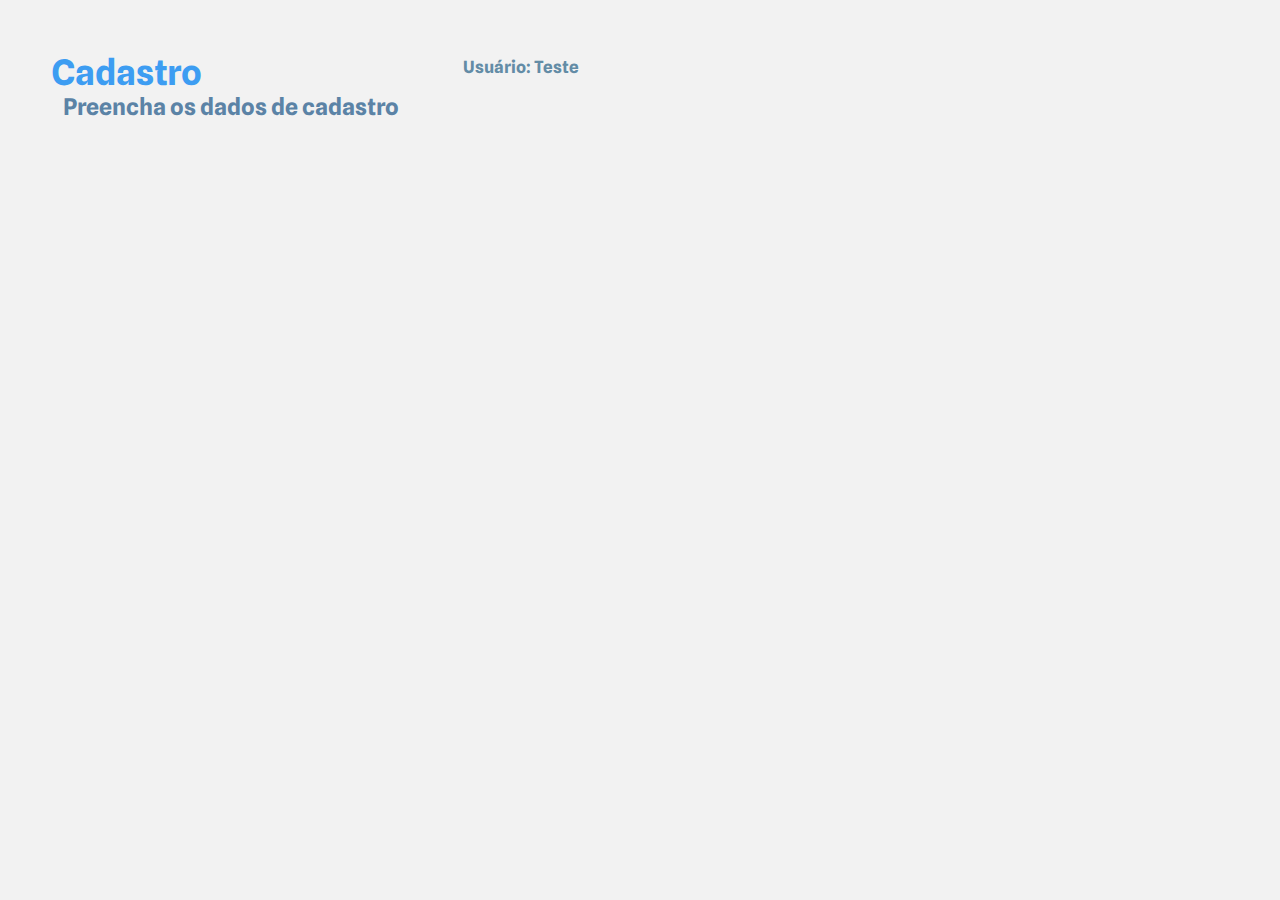
<file: cadastro-cliente.html>
<!DOCTYPE html>
<html lang="pt-br">
<head>
    <meta charset="UTF-8">
    <meta name="viewport" content="width=device-width, initial-scale=1.0">
    <link rel="stylesheet" href="style.css">
    <title>Cadastro de Cliente</title>
</head>
<body>
    
    <header>
        <h1>Cadastro</h1>
        <h2>Preencha os dados de cadastro</h2>
        <div class="username">Usuário: Teste</div>
    </header>
    <main>
        
    </main>
</body>
</html>
</file>
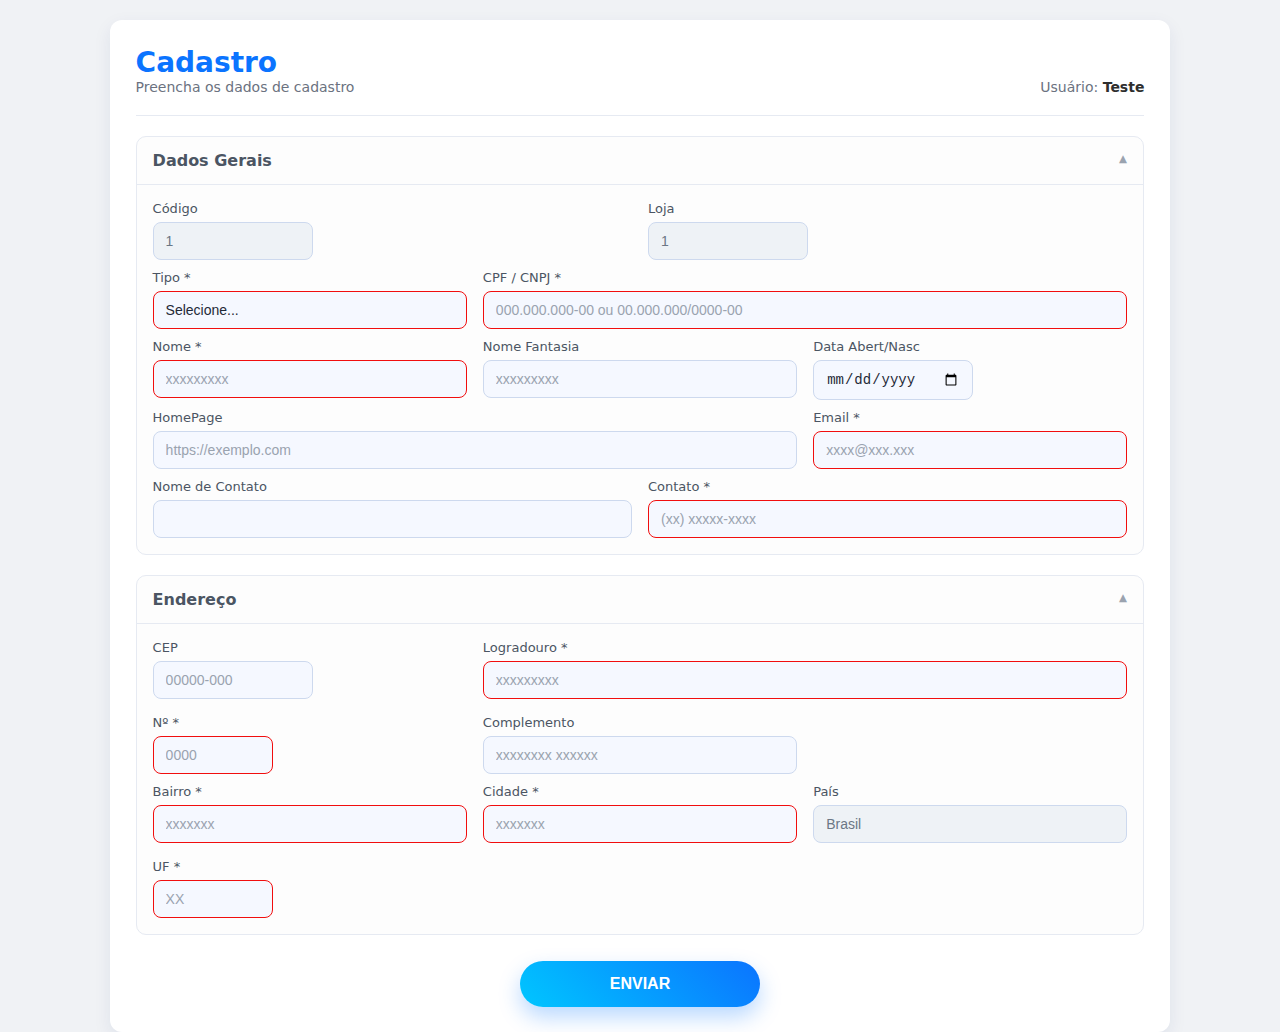
<file: front/pagina.html>
<!DOCTYPE html>
<html lang="pt-br">
<head>
  <meta charset="UTF-8">
  <meta name="viewport" content="width=device-width, initial-scale=1.0">
  <title>Tela de Cadastro Responsiva</title>
  <!-- Link para o CSS externo -->
  <link rel="stylesheet" href="style.css">
</head>
<body>
  <div class="page">
    <header class="header">
      <div>
        <h1>Cadastro</h1>
        <p>Preencha os dados de cadastro</p>
      </div>
      <div class="user">Usuário: <strong>Teste</strong></div>
    </header>

    <main>
      <form novalidate>
        <!-- DADOS GERAIS -->
        <details class="section" open>
          <summary>Dados Gerais</summary>
          <div class="content">
            <div class="grid row">
              <!-- Seu input de código -->
<div class="field small">
  <label for="codigo">Código</label>
  <input id="codigo" disabled aria-disabled="true">
</div>

<script>
  const inpCodigo = document.getElementById('codigo');

  // Função para buscar o último ID do backend
  async function buscarUltimoClienteId() {
    try {
      const response = await fetch('http://localhost:8081/api/clientes/ultimoId');
      if (!response.ok) throw new Error('Erro ao buscar último ID');
      
      // se o backend retorna um número puro
      const ultimoId = await response.json();
      
      // Atualiza o input com próximo ID
      inpCodigo.value = ultimoId + 1;
    } catch (err) {
      console.error('Erro ao buscar último ID:', err);
      inpCodigo.value = 1; // fallback
    }
  }

  // Chama quando a página carrega
  document.addEventListener('DOMContentLoaded', () => {
    buscarUltimoClienteId();
  });
</script>

              <div class="field small">
                <label for="loja">Loja</label>
                <input id="loja" value="1" disabled aria-disabled="true">
              </div>
            </div>

            <div class="grid row">
              <div class="field">
                <label for="tipo">Tipo *</label>
                <select name="tipo" id="tipo" required>
                <option value="" disabled selected>Selecione...</option>
                <option value="pf">Pessoa Física</option>
                <option value="pj">Pessoa Jurídica</option>
            </select>

              </div>
              <div class="field span-2">
                <label for="cpf_cnpj">CPF / CNPJ *</label>
                <input name="cpf_cnpj" id="cpf_cnpj" placeholder="000.000.000-00 ou 00.000.000/0000-00"
                       autocomplete="off" inputmode="numeric"
                       pattern="^(\d{3}\.?\d{3}\.?\d{3}-?\d{2}|\d{2}\.?\d{3}\.?\d{3}/?\d{4}-?\d{2})$" required>
              </div>
            </div>

            <div class="grid row">
              <div class="field">
                <label for="nome">Nome *</label>
                <input name="nome" id="nome" placeholder="xxxxxxxxx" required>
              </div>
              <div class="field">
                <label for="nome_fantasia">Nome Fantasia</label>
                <input name="nome_fantasia" id="nome_fantasia" placeholder="xxxxxxxxx">
              </div>
              <div class="field small">
                <label for="data_nasc">Data Abert/Nasc</label>
                <input name="data_abertura_nascimento" id="data_nasc" placeholder="dd/mm/aaaa" type="date">
              </div>
            </div>

            <div class="grid row">
              <div class="field span-2">
                <label for="homepage">HomePage</label>
                <input name="homepage" id="homepage" type="url" placeholder="https://exemplo.com">
              </div>
              <div class="field">
                <label for="email">Email *</label>
                <input name="email" id="email" type="email" placeholder="xxxx@xxx.xxx" autocomplete="email" required>
              </div>
            </div>

            <div class="grid">
              <div class="field">
                <label for="nome_contato">Nome de Contato</label>
                <input name="nome_contato" id="nome_contato" autocomplete="name">
              </div>
              <div class="field">
                <label for="contato">Contato *</label>
                <input name="contato" id="contato" placeholder="(xx) xxxxx-xxxx" inputmode="tel" maxlength="16" required>
              </div>
            </div>
          </div>
        </details>

        <!----------------------- ENDEREÇO ---------------------------->
        <details class="section" open>
          <summary>Endereço</summary>
          <div class="content">
            <div class="grid row">
              <div class="field small">
                <label for="cep">CEP</label>
                <input name="cep" id="cep" placeholder="00000-000" inputmode="numeric" maxlength="9"
                       pattern="^\d{5}-?\d{3}$">
              </div>
              <div class="field span-2">
                <label for="logradouro">Logradouro *</label>
                <input name="logradouro" id="logradouro" placeholder="xxxxxxxxx" required>
              </div>
              <div class="field mini">
                <label for="numero">Nº *</label>
                <input name="numero" id="numero" placeholder="0000" inputmode="numeric" required>
              </div>
              <div class="field">
                <label for="complemento">Complemento</label>
                <input name="complemento" id="complemento" placeholder="xxxxxxxx xxxxxx">
              </div>
            </div>

            <div class="grid">
              <div class="field">
                <label for="bairro">Bairro *</label>
                <input name="bairro" id="bairro" placeholder="xxxxxxx" required>
              </div>
              <div class="field">
                <label for="cidade">Cidade *</label>
                <input name="cidade" id="cidade" placeholder="xxxxxxx"  required>
              </div>
              <div class="field">
                <label for="pais">País</label>
                <input name="pais" id="pais" value="Brasil" disabled aria-disabled="true">
              </div>
              <div class="field mini">
                <label for="uf">UF *</label>
                <input name="uf" id="uf" placeholder="XX" maxlength="2"
                       pattern="^[A-Za-z]{2}$" style="text-transform:uppercase" required>
              </div>
            </div>
          </div>
        </details>

        <div class="actions">
          <button type="submit" id="submit">ENVIAR</button>
        </div>
      </form>
    </main>
  </div>
</body>
<script  defer src="pagina.js"></script>
</html>
</file>
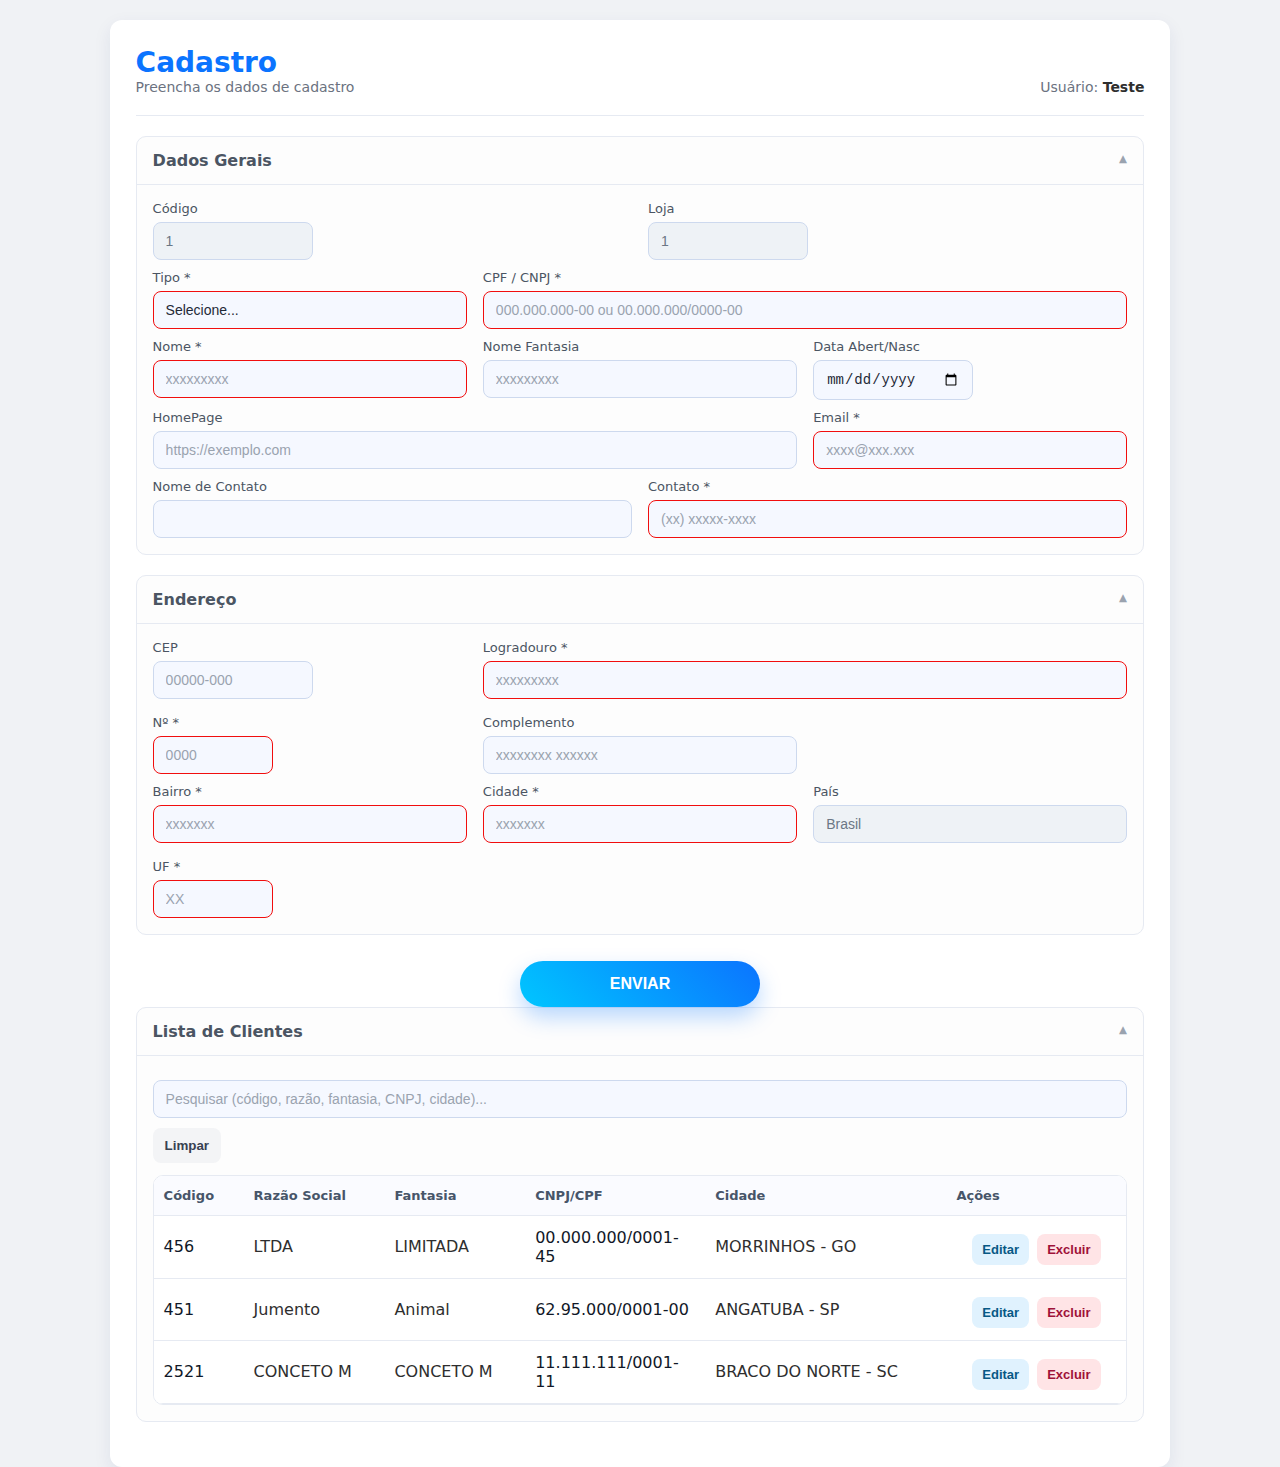
<file: lista/pagina.html>
<!DOCTYPE html>
<html lang="pt-br">
<head>
  <meta charset="UTF-8">
  <meta name="viewport" content="width=device-width, initial-scale=1.0">
  <title>Tela de Cadastro Responsiva</title>
  <!-- Link para o CSS externo -->
  <link rel="stylesheet" href="style.css">
</head>
<body>
  <div class="page">
    <header class="header">
      <div>
        <h1>Cadastro</h1>
        <p>Preencha os dados de cadastro</p>
      </div>
      <div class="user">Usuário: <strong>Teste</strong></div>
    </header>

    <main>
      <form novalidate>
        <!-- DADOS GERAIS -->
        <details class="section" open>
          <summary>Dados Gerais</summary>
          <div class="content">
            <div class="grid row">
              <!-- Seu input de código -->
<div class="field small">
  <label for="codigo">Código</label>
  <input id="codigo" disabled aria-disabled="true">
</div>

<script>
  const inpCodigo = document.getElementById('codigo');

  // Função para buscar o último ID do backend
  async function buscarUltimoClienteId() {
    try {
      const response = await fetch('http://localhost:8081/api/clientes/ultimoId');
      if (!response.ok) throw new Error('Erro ao buscar último ID');
      
      // se o backend retorna um número puro
      const ultimoId = await response.json();
      
      // Atualiza o input com próximo ID
      inpCodigo.value = ultimoId + 1;
    } catch (err) {
      console.error('Erro ao buscar último ID:', err);
      inpCodigo.value = 1; // fallback
    }
  }

  // Chama quando a página carrega
  document.addEventListener('DOMContentLoaded', () => {
    buscarUltimoClienteId();
  });
</script>

              <div class="field small">
                <label for="loja">Loja</label>
                <input id="loja" value="1" disabled aria-disabled="true">
              </div>
            </div>

            <div class="grid row">
              <div class="field">
                <label for="tipo">Tipo *</label>
                <select name="tipo" id="tipo" required>
                <option value="" disabled selected>Selecione...</option>
                <option value="pf">Pessoa Física</option>
                <option value="pj">Pessoa Jurídica</option>
            </select>

              </div>
              <div class="field span-2">
                <label for="cpf_cnpj">CPF / CNPJ *</label>
                <input name="cpf_cnpj" id="cpf_cnpj" placeholder="000.000.000-00 ou 00.000.000/0000-00"
                       autocomplete="off" inputmode="numeric"
                       pattern="^(\d{3}\.?\d{3}\.?\d{3}-?\d{2}|\d{2}\.?\d{3}\.?\d{3}/?\d{4}-?\d{2})$" required>
              </div>
            </div>

            <div class="grid row">
              <div class="field">
                <label for="nome">Nome *</label>
                <input name="nome" id="nome" placeholder="xxxxxxxxx" required>
              </div>
              <div class="field">
                <label for="nome_fantasia">Nome Fantasia</label>
                <input name="nome_fantasia" id="nome_fantasia" placeholder="xxxxxxxxx">
              </div>
              <div class="field small">
                <label for="data_nasc">Data Abert/Nasc</label>
                <input name="data_abertura_nascimento" id="data_nasc" placeholder="dd/mm/aaaa" type="date">
              </div>
            </div>

            <div class="grid row">
              <div class="field span-2">
                <label for="homepage">HomePage</label>
                <input name="homepage" id="homepage" type="url" placeholder="https://exemplo.com">
              </div>
              <div class="field">
                <label for="email">Email *</label>
                <input name="email" id="email" type="email" placeholder="xxxx@xxx.xxx" autocomplete="email" required>
              </div>
            </div>

            <div class="grid">
              <div class="field">
                <label for="nome_contato">Nome de Contato</label>
                <input name="nome_contato" id="nome_contato" autocomplete="name">
              </div>
              <div class="field">
                <label for="contato">Contato *</label>
                <input name="contato" id="contato" placeholder="(xx) xxxxx-xxxx" inputmode="tel" maxlength="16" required>
              </div>
            </div>
          </div>
        </details>

        <!----------------------- ENDEREÇO ---------------------------->
        <details class="section" open>
          <summary>Endereço</summary>
          <div class="content">
            <div class="grid row">
              <div class="field small">
                <label for="cep">CEP</label>
                <input name="cep" id="cep" placeholder="00000-000" inputmode="numeric" maxlength="9"
                       pattern="^\d{5}-?\d{3}$">
              </div>
              <div class="field span-2">
                <label for="logradouro">Logradouro *</label>
                <input name="logradouro" id="logradouro" placeholder="xxxxxxxxx" required>
              </div>
              <div class="field mini">
                <label for="numero">Nº *</label>
                <input name="numero" id="numero" placeholder="0000" inputmode="numeric" required>
              </div>
              <div class="field">
                <label for="complemento">Complemento</label>
                <input name="complemento" id="complemento" placeholder="xxxxxxxx xxxxxx">
              </div>
            </div>

            <div class="grid">
              <div class="field">
                <label for="bairro">Bairro *</label>
                <input name="bairro" id="bairro" placeholder="xxxxxxx" required>
              </div>
              <div class="field">
                <label for="cidade">Cidade *</label>
                <input name="cidade" id="cidade" placeholder="xxxxxxx"  required>
              </div>
              <div class="field">
                <label for="pais">País</label>
                <input name="pais" id="pais" value="Brasil" disabled aria-disabled="true">
              </div>
              <div class="field mini">
                <label for="uf">UF *</label>
                <input name="uf" id="uf" placeholder="XX" maxlength="2"
                       pattern="^[A-Za-z]{2}$" style="text-transform:uppercase" required>
              </div>
            </div>
          </div>
        </details>

        <div class="actions">
          <button type="submit" id="submit">ENVIAR</button>
        </div>
      </form>

      <!-- ========== ADIÇÃO: Lista de Clientes (aba colapsável) ========== -->
      <details id="lista-clientes" class="section" open>
        <summary>Lista de Clientes</summary>
        <div class="content">
          <div class="tools-row" style="margin-top:8px">
            <label for="search" class="sr-only">Pesquisar</label>
            <input id="search" type="search" placeholder="Pesquisar (código, razão, fantasia, CNPJ, cidade)..." />
            <button id="clearBtn" type="button" class="btn-ghost">Limpar</button>
          </div>

          <div class="table-wrap" role="region" aria-live="polite" aria-label="Tabela de clientes">
            <table class="table">
              <thead>
                <tr>
                  <th style="width:90px">Código</th>
                  <th>Razão Social</th>
                  <th>Fantasia</th>
                  <th style="width:180px">CNPJ/CPF</th>
                  <th>Cidade</th>
                  <th style="width:180px">Ações</th>
                </tr>
              </thead>
              <tbody id="tbody"></tbody>
            </table>
          </div>
          <div id="empty" class="empty" hidden>Nenhum cliente encontrado.</div>
        </div>
      </details>

      <!-- ========== ADIÇÃO: Modal de EDIÇÃO (centralizado, ID travado) ========== -->
      <dialog id="editDialog" aria-labelledby="dialogTitle">
        <form id="editForm" method="dialog">
          <div class="modal-head">
            <h2 id="dialogTitle">Editar cliente</h2>
            <button type="button" id="closeDialog" class="btn-ghost">✕</button>
          </div>

          <div class="modal-body" style="display:block">
            <!-- ID imutável -->
            <input type="hidden" id="f_id">
            <div class="field small" style="margin-bottom:10px">
              <label for="f_id_display">ID</label>
              <input id="f_id_display" disabled aria-disabled="true">
            </div>

            <!-- DADOS GERAIS -->
            <details class="section" open>
              <summary>Dados Gerais</summary>
              <div class="content">
                <div class="grid row">
                  <div class="field span-2">
                    <label class="req" for="f_cpf_cnpj">CPF / CNPJ *</label>
                    <input id="f_cpf_cnpj" placeholder="000.000.000-00 ou 00.000.000/0000-00" required>
                  </div>
                  <div class="field">
                    <label class="req" for="f_tipo">Tipo *</label>
                    <select id="f_tipo" required>
                      <option value="" disabled selected>Selecione...</option>
                      <option value="pf">Pessoa Física</option>
                      <option value="pj">Pessoa Jurídica</option>
                    </select>
                  </div>
                </div>

                <div class="grid row">
                  <div class="field">
                    <label class="req" for="f_nome">Nome *</label>
                    <input id="f_nome" required>
                  </div>
                  <div class="field">
                    <label for="f_nome_fantasia">Nome Fantasia</label>
                    <input id="f_nome_fantasia">
                  </div>
                  <div class="field small">
                    <label for="f_data_nasc">Data Abert/Nasc</label>
                    <input id="f_data_nasc" placeholder="dd/mm/aaaa" maxlength="10">
                  </div>
                </div>

                <div class="grid row">
                  <div class="field span-2">
                    <label for="f_homepage">HomePage</label>
                    <input id="f_homepage" type="url" placeholder="https://exemplo.com">
                  </div>
                  <div class="field">
                    <label class="req" for="f_email">Email *</label>
                    <input id="f_email" type="email" placeholder="xxx@xxx.xxx" required>
                  </div>
                </div>

                <div class="grid">
                  <div class="field">
                    <label for="f_nome_contato">Nome de Contato</label>
                    <input id="f_nome_contato">
                  </div>
                  <div class="field">
                    <label class="req" for="f_contato">Contato *</label>
                    <input id="f_contato" placeholder="(xx) xxxxx-xxxx" maxlength="16" required>
                  </div>
                </div>
              </div>
            </details>

            <!-- ENDEREÇO -->
            <details class="section" open>
              <summary>Endereço</summary>
              <div class="content">
                <div class="grid row">
                  <div class="field small">
                    <label for="f_cep">CEP</label>
                    <input id="f_cep" placeholder="00000-000" maxlength="9">
                  </div>
                  <div class="field span-2">
                    <label class="req" for="f_logradouro">Logradouro *</label>
                    <input id="f_logradouro" required>
                  </div>
                  <div class="field mini">
                    <label class="req" for="f_numero">Nº *</label>
                    <input id="f_numero" required>
                  </div>
                  <div class="field">
                    <label for="f_complemento">Complemento</label>
                    <input id="f_complemento">
                  </div>
                </div>

                <div class="grid">
                  <div class="field">
                    <label class="req" for="f_bairro">Bairro *</label>
                    <input id="f_bairro" required>
                  </div>
                  <div class="field">
                    <label class="req" for="f_cidade">Cidade *</label>
                    <input id="f_cidade" required>
                  </div>
                  <div class="field">
                    <label for="f_pais">País</label>
                    <input id="f_pais" placeholder="Brasil">
                  </div>
                  <div class="field mini">
                    <label class="req" for="f_uf">UF *</label>
                    <input id="f_uf" placeholder="SP" maxlength="2" required style="text-transform:uppercase">
                  </div>
                </div>
              </div>
            </details>
          </div>

          <div class="modal-foot">
            <button type="button" class="btn-ghost" id="cancelBtn">Cancelar</button>
            <button type="submit" class="btn-solid">Salvar</button>
          </div>
        </form>
      </dialog>
      <!-- ========== fim das adições HTML ========== -->

    </main>
  </div>
</body>
<script  defer src="pagina.js"></script>
</html>
</file>
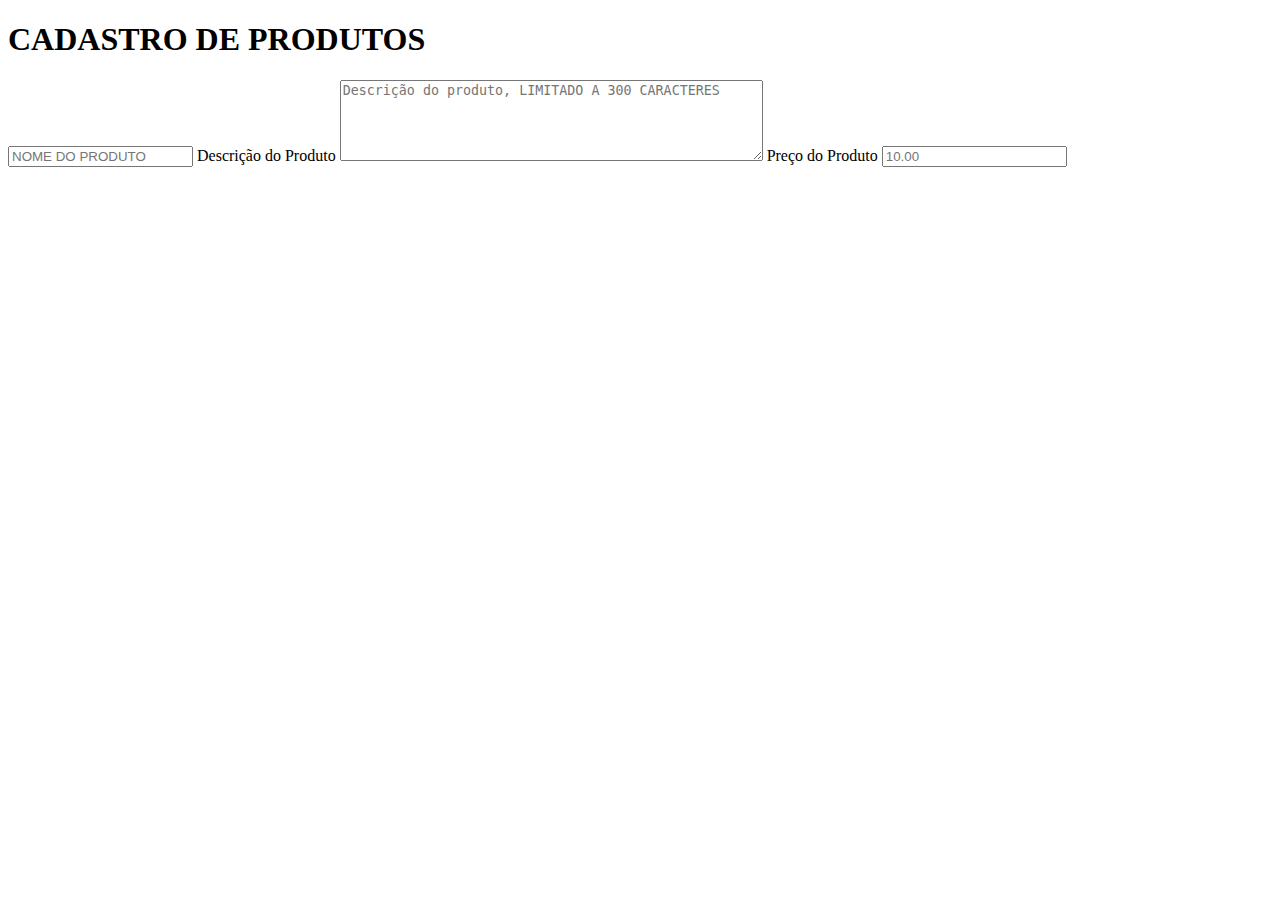
<file: api-cadastro-cliente/src/main/resources/static/produto.html>
<!DOCTYPE html>
<html lang="en">
<head>
    <meta charset="UTF-8">
    <meta name="viewport" content="width=device-width, initial-scale=1.0">
    <title>CADASTRO DE PRODUTOS</title>
</head>
<body>
    <header div class="titulo">
        <h1>CADASTRO DE PRODUTOS</h1>
    </header>
    <main>
        <form>
            <input name="nomeProduto" id="nomeProduto" placeholder="NOME DO PRODUTO" required/>
            <label for = "descricao">Descrição do Produto</label>
            <textarea id="descricao" required rows="5" cols="50" maxlength="300" placeholder="Descrição do produto, LIMITADO A 300 CARACTERES"></textarea>
            <label for="preco">Preço do Produto</label>
            <input id="preco" name="preco" type="number" data-type="currency" placeholder="10.00" required/>
            <label for="Quantidade"

        </form>
    </main>

</body>
</html>
</file>
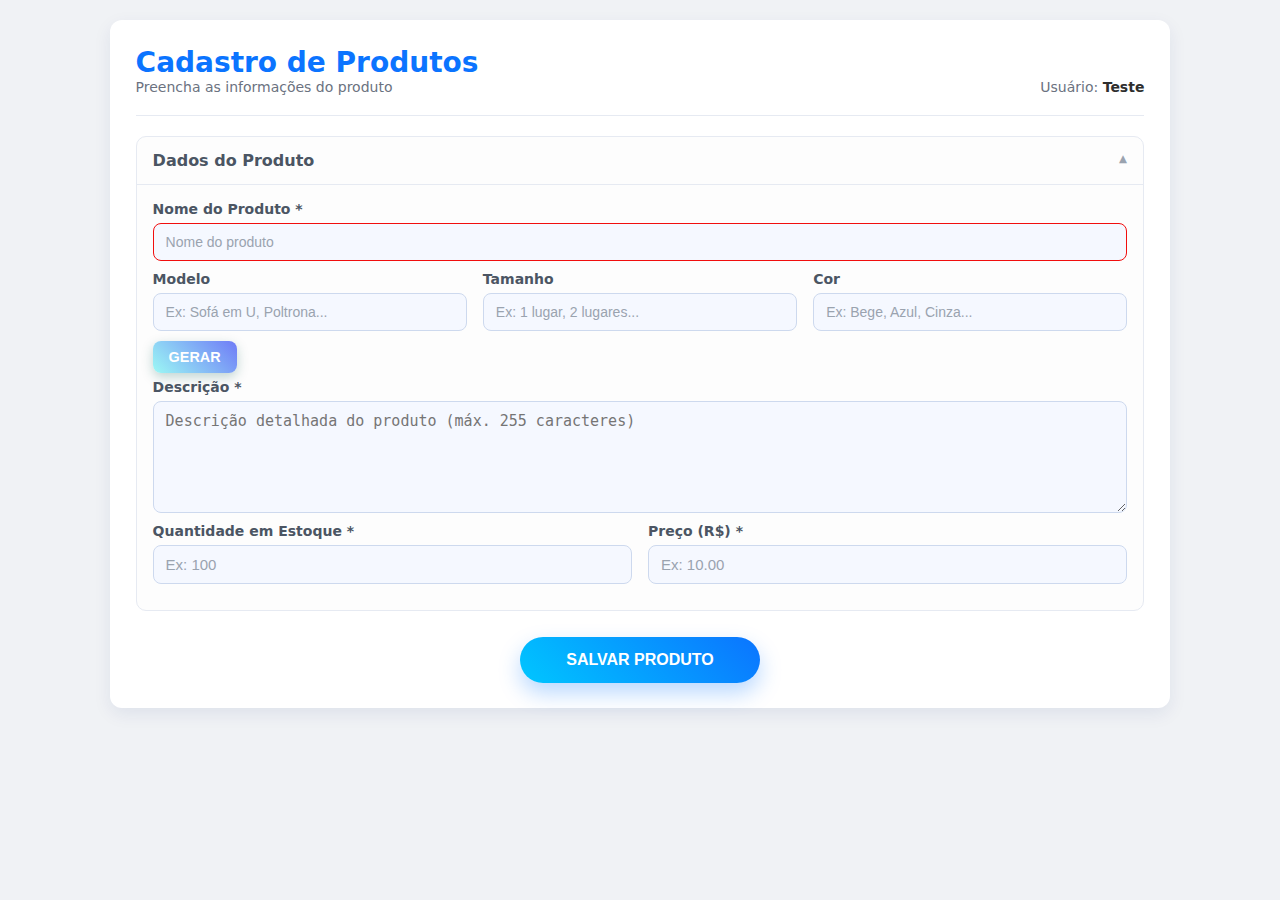
<file: api-cadastro-cliente/src/main/resources/static/produtos/produto.html>
<!DOCTYPE html>
<html lang="pt-br">
<head>
  <meta charset="UTF-8">
  <meta name="viewport" content="width=device-width, initial-scale=1.0">
  <title>Cadastro de Produtos</title>

  <!-- Importa o CSS global e o específico -->
  <link rel="stylesheet" href="../style.css">
  <link rel="stylesheet" href="./produto.css">
</head>

<body>
  <div class="page">
    <header class="header">
      <div>
        <h1>Cadastro de Produtos</h1>
        <p>Preencha as informações do produto</p>
      </div>
      <div class="user">Usuário: <strong>Teste</strong></div>
    </header>

    <main>
      <form id="produtoForm" novalidate>
        <details class="section" open>
          <summary>Dados do Produto</summary>
          <div class="content">

            <!-- NOME DO PRODUTO -->
            <div class="grid row">
              <div class="field span-2">
                <label for="nome_produto">Nome do Produto *</label>
                <input id="nome_produto" name="nome_produto" maxlength="80"
                       placeholder="Nome do produto" required>
              </div>
            </div>

            <!-- NOVOS CAMPOS -->
            <div class="grid row">
              <div class="field">
                <label for="modelo">Modelo</label>
                <input id="modelo" name="modelo" maxlength="80"
                       placeholder="Ex: Sofá em U, Poltrona...">
              </div>
              <div class="field">
                <label for="tamanho">Tamanho</label>
                <input id="tamanho" name="tamanho" maxlength="50"
                       placeholder="Ex: 1 lugar, 2 lugares...">
              </div>
              <div class="field">
                <label for="cor">Cor</label>
                <input id="cor" name="cor" maxlength="50"
                       placeholder="Ex: Bege, Azul, Cinza...">
              </div>
            </div>

            <!-- BOTÃO GERAR + DESCRIÇÃO -->
            <div class="grid row">
              <div class="field span-3">
                <div class="left-actions">
                  <button type="button" class="btn-gerar">GERAR</button>
                </div>

                <label for="descricao">Descrição *</label>
                <textarea id="descricao" name="descricao" rows="5" maxlength="255"
                          placeholder="Descrição detalhada do produto (máx. 255 caracteres)"
                          required></textarea>
              </div>
            </div>

            <!-- QUANTIDADE E PREÇO -->
            <div class="grid row">
              <div class="field">
                <label for="qtd_estoque">Quantidade em Estoque *</label>
                <input id="qtd_estoque" name="qtd_estoque" type="number" min="0"
                       placeholder="Ex: 100" required>
              </div>
              <div class="field">
                <label for="preco">Preço (R$) *</label>
                <input id="preco" name="preco" type="number" step="0.01" min="0"
                       placeholder="Ex: 10.00" required>
              </div>
            </div>
          </div>
        </details>

        <div class="actions">
          <button type="submit" id="submitButton">SALVAR PRODUTO</button>
        </div>
      </form>
    </main>
  </div>
  <script src="./produto.js"></script>
</body>
</html>
</file>
<file: style.css>
@import url('https://fonts.googleapis.com/css2?family=Spline+Sans:wght@300..700&display=swap');
*{
    margin:0px;
    padding:0px;
    box-sizing: border-box;
    font-family: "Spline Sans", sans-serif;
    background-color: #F2F2F2;
}

header{
    margin:4%;
    position:relative;
}
h1{
    color:#3D9DF2;
    font-size:clamp(1px, 5vw, 35px);
}
h2{
    margin-left:1%;
    color:#5B83A6;
    font-size:clamp(1px,5vw, 23px);
}

.username{
    position:absolute;
    left:35%;
    top:9%;
    color: #638CA6;
    font-weight:850;
    font-size:clamp(1px, 5vw,17px);
}
</file>
<file: front/style.css>
/* ========= tokens ========= */
:root{
  --bg-page:#f0f2f5;
  --bg-card:#fff;
  --bg-field:#f5f8ff;
  --txt:#2e2e2e;
  --muted:#6b7280;
  --line:#e6eaf2;
  --brand:#0b74ff;
  --brand-2:#00c6ff;
  --radius:12px;
  --space-1:6px;  --space-2:10px; --space-3:14px; --space-4:20px; --space-5:28px;
  --shadow:0 6px 18px rgba(10,40,120,.08);
  --focus-ring:0 0 0 3px rgba(11,116,255,.18);
}

/* ========= Reset básico bosta ========= */
* { box-sizing:border-box; margin:0; padding:0 }
html,body{height:100%}
body{
  font-family: system-ui, -apple-system, "Segoe UI", Roboto, Arial, "Noto Sans", "Helvetica Neue", sans-serif;
  background:var(--bg-page);
  color:var(--txt);
  display:flex;
  justify-content:center;
  align-items:flex-start;
  padding:var(--space-4);
}

/* ================== */
.page{
  width:min(100%, 1060px);
  background:var(--bg-card);
  border-radius:var(--radius);
  box-shadow:var(--shadow);
  padding:clamp(16px, 2vw, 28px);
}

/* ================== */

.header{
  display:flex; gap:var(--space-3);
  justify-content:space-between; align-items:flex-end;
  padding-bottom:var(--space-4);
  border-bottom:1px solid var(--line);
  margin-bottom:var(--space-4);
}
.header h1{
  font-size:clamp(20px, 2.6vw, 28px);
  color:var(--brand);
}
.header p{ color:var(--muted); font-size:14px; }
.header .user{ color:var(--muted); font-size:14px; }
.header .user strong{ color:var(--txt) }

@media (max-width: 760px){
  .header{flex-direction:column; align-items:flex-start}
}

/* ================== */

.section{
  border:1px solid var(--line);
  border-radius:10px;
  background:#fdfdfd;
  margin-bottom:var(--space-4);
  overflow:clip;
}
.section summary{
  list-style:none;
  cursor:pointer;
  padding:14px 16px;
  display:flex; align-items:center; gap:10px;
  border-bottom:1px solid var(--line);
  font-weight:600; color:#4b5563;
}
.section summary::after{
  content:"▾"; margin-left:auto; color:#9aa3af; transition:transform .2s ease;
}
.section[open] summary::after{ transform:rotate(-180deg) }
.section .content{ padding:16px }

/* ========= formulário ========= */
.grid{
  display:grid; gap:16px;
  grid-template-columns: repeat(auto-fit, minmax(240px,1fr));
}
.field{ display:flex; flex-direction:column; gap:6px }
.field.small  { min-width:120px; max-width:160px }
.field.mini   { min-width:90px;  max-width:120px }
.field.span-2 { grid-column: span 2 }
.field.span-3 { grid-column: span 3 }

label{ font-size:13px; color:#4b5563 }
input, select{
  appearance:none;
  width:100%;
  padding:10px 12px;
  border:1px solid #cdd9ee;
  border-radius:8px;
  background:var(--bg-field);
  font-size:14px; color:#1f2937;
  transition:border-color .15s ease, box-shadow .15s ease;
}
input::placeholder{ color:#9aa3af }
input:focus, select:focus{
  outline:none; border-color:var(--brand); box-shadow:var(--focus-ring)
}
input[disabled]{ background:#eef2f6; color:#6c7785; cursor:not-allowed }

.row{ margin-bottom:10px }

/* ========= Botão ========= */

.actions{ display:flex; justify-content:center; padding-top:6px }
button[type="submit"]{
  min-width:240px;
  padding:14px 18px;
  border:0; border-radius:999px;
  background:linear-gradient(45deg, var(--brand-2), var(--brand));
  color:#fff; font-weight:700; font-size:16px;
  box-shadow:0 10px 22px rgba(0,114,255,.28);
  cursor:pointer; transition:transform .15s ease, box-shadow .15s ease;
}
button[type="submit"]:hover{ transform:translateY(-1.5px); box-shadow:0 14px 26px rgba(0,114,255,.34) }
button[type="submit"]:active{ transform:translateY(0) }

/* ========= ? ========= */

@media (prefers-reduced-motion: reduce){
  *{ transition:none !important }
}

input:invalid,
select:invalid {
    border-color: #f10e0e;
}
</file>
<file: lista/style.css>
/* ========= tokens ========= */
:root{
  --bg-page:#f0f2f5;
  --bg-card:#fff;
  --bg-field:#f5f8ff;
  --txt:#2e2e2e;
  --muted:#6b7280;
  --line:#e6eaf2;
  --brand:#0b74ff;
  --brand-2:#00c6ff;
  --radius:12px;
  --space-1:6px;  --space-2:10px; --space-3:14px; --space-4:20px; --space-5:28px;
  --shadow:0 6px 18px rgba(10,40,120,.08);
  --focus-ring:0 0 0 3px rgba(11,116,255,.18);
}

/* ========= Reset básico ========= */
* { box-sizing:border-box; margin:0; padding:0 }
html,body{height:100%}
body{
  font-family: system-ui, -apple-system, "Segoe UI", Roboto, Arial, "Noto Sans", "Helvetica Neue", sans-serif;
  background:var(--bg-page);
  color:var(--txt);
  display:flex;
  justify-content:center;
  align-items:flex-start;
  padding:var(--space-4);
}

/* ================== */
.page{
  width:min(100%, 1060px);
  background:var(--bg-card);
  border-radius:var(--radius);
  box-shadow:var(--shadow);
  padding:clamp(16px, 2vw, 28px);
}

/* ================== */

.header{
  display:flex; gap:var(--space-3);
  justify-content:space-between; align-items:flex-end;
  padding-bottom:var(--space-4);
  border-bottom:1px solid var(--line);
  margin-bottom:var(--space-4);
}
.header h1{
  font-size:clamp(20px, 2.6vw, 28px);
  color:var(--brand);
}
.header p{ color:var(--muted); font-size:14px; }
.header .user{ color:var(--muted); font-size:14px; }
.header .user strong{ color:var(--txt) }

@media (max-width: 760px){
  .header{flex-direction:column; align-items:flex-start}
}

/* ================== */

.section{
  border:1px solid var(--line);
  border-radius:10px;
  background:#fdfdfd;
  margin-bottom:var(--space-4);
  overflow:clip;
}
.section summary{
  list-style:none;
  cursor:pointer;
  padding:14px 16px;
  display:flex; align-items:center; gap:10px;
  border-bottom:1px solid var(--line);
  font-weight:600; color:#4b5563;
}
.section summary::after{
  content:"▾"; margin-left:auto; color:#9aa3af; transition:transform .2s ease;
}
.section[open] summary::after{ transform:rotate(-180deg) }
.section .content{ padding:16px }

/* ========= formulário ========= */
.grid{
  display:grid; gap:16px;
  grid-template-columns: repeat(auto-fit, minmax(240px,1fr));
}
.field{ display:flex; flex-direction:column; gap:6px }
.field.small  { min-width:120px; max-width:160px }
.field.mini   { min-width:90px;  max-width:120px }
.field.span-2 { grid-column: span 2 }
.field.span-3 { grid-column: span 3 }

label{ font-size:13px; color:#4b5563 }
input, select{
  appearance:none;
  width:100%;
  padding:10px 12px;
  border:1px solid #cdd9ee;
  border-radius:8px;
  background:var(--bg-field);
  font-size:14px; color:#1f2937;
  transition:border-color .15s ease, box-shadow .15s ease;
}
input::placeholder{ color:#9aa3af }
input:focus, select:focus{
  outline:none; border-color:var(--brand); box-shadow:var(--focus-ring)
}
input[disabled]{ background:#eef2f6; color:#6c7785; cursor:not-allowed }

.row{ margin-bottom:10px }

/* ========= Botão ========= */

.actions{ display:flex; justify-content:center; padding-top:6px }
button[type="submit"]{
  min-width:240px;
  padding:14px 18px;
  border:0; border-radius:999px;
  background:linear-gradient(45deg, var(--brand-2), var(--brand));
  color:#fff; font-weight:700; font-size:16px;
  box-shadow:0 10px 22px rgba(0,114,255,.28);
  cursor:pointer; transition:transform .15s ease, box-shadow .15s ease;
}
button[type="submit"]:hover{ transform:translateY(-1.5px); box-shadow:0 14px 26px rgba(0,114,255,.34) }
button[type="submit"]:active{ transform:translateY(0) }

/* ========= ? ========= */

@media (prefers-reduced-motion: reduce){
  *{ transition:none !important }
}

input:invalid,
select:invalid {
    border-color: #f10e0e;
}

/* ================== ADIÇÕES: Lista e Modal ================== */

/* Barra de ferramentas da lista */
.tools-row{
  display:flex; flex-wrap:wrap; gap:10px; margin-bottom:12px;
}
.tools-row .sr-only{ position:absolute; left:-9999px }
.tools-row input[type="search"]{
  padding:10px 12px; border:1px solid #cdd9ee; border-radius:8px; min-width:260px; background:#f5f8ff
}
.btn-ghost{
  background:#f3f4f6; color:#374151; border-radius:8px; padding:10px 12px; font-weight:600; border:0; cursor:pointer
}

/* Tabela */
.table-wrap{ overflow:auto; border:1px solid var(--line); border-radius:10px }
.table{ width:100%; border-collapse:collapse; min-width:780px; background:white }
.table th, .table td{ text-align:left; padding:12px 10px; border-bottom:1px solid var(--line) }
.table th{ font-size:13px; color:#475569; background:#fafbff; position:sticky; top:0; z-index:1 }
.mono{ font-variant-numeric:tabular-nums; color:#111827 }
.actions{ display:flex; gap:8px }
.table-btn{ padding:8px 10px; border-radius:8px; font-size:13px; font-weight:600; border:0; cursor:pointer }
.table-btn.edit{ background:#e0f2fe; color:#075985 }
.table-btn.del{  background:#ffe4e6; color:#9f1239 }
.empty{ padding:18px; color:#6b7280 }

/* Modal centralizado */
dialog{
  margin:0;
  position:fixed;
  top:50%;
  left:50%;
  transform:translate(-50%, -50%);
  width:min(560px, 96vw);
  max-height:85vh;
  padding:0;
  border:0;
  border-radius:14px;
  box-shadow:0 8px 24px rgba(15,23,42,.18);
  background:#fff;
}
dialog::backdrop{ background:rgba(0,0,0,.45) }

.modal-head{ padding:16px 18px; border-bottom:1px solid var(--line); display:flex; justify-content:space-between; align-items:center }
.modal-head h2{ font-size:18px; margin:0 }
.modal-body{ max-height:60vh; overflow:auto; padding:0 0 6px 0 }
.modal-foot{ display:flex; justify-content:flex-end; gap:8px; padding:14px 18px; border-top:1px solid var(--line) }

.btn-solid{
  background:linear-gradient(45deg, var(--brand-2), var(--brand));
  color:#fff; font-weight:700; padding:10px 14px; border-radius:10px; border:0; cursor:pointer
}

/* Telas muito baixas */
@media (max-height:560px){
  dialog{ max-height:92vh }
  .modal-body{ max-height:68vh }
}
</file>
<file: api-cadastro-cliente/src/main/resources/static/style.css>
/* ========= tokens ========= */
:root{
  --bg-page:#f0f2f5;
  --bg-card:#fff;
  --bg-field:#f5f8ff;
  --txt:#2e2e2e;
  --muted:#6b7280;
  --line:#e6eaf2;
  --brand:#0b74ff;
  --brand-2:#00c6ff;
  --radius:12px;
  --space-1:6px;  --space-2:10px; --space-3:14px; --space-4:20px; --space-5:28px;
  --shadow:0 6px 18px rgba(10,40,120,.08);
  --focus-ring:0 0 0 3px rgba(11,116,255,.18);
}

/* ========= Reset básico ========= */
* { box-sizing:border-box; margin:0; padding:0 }
html,body{height:100%}
body{
  font-family: system-ui, -apple-system, "Segoe UI", Roboto, Arial, "Noto Sans", "Helvetica Neue", sans-serif;
  background:var(--bg-page);
  color:var(--txt);
  display:flex;
  justify-content:center;
  align-items:flex-start;
  padding:var(--space-4);
}

/* ================== */
.page{
  width:min(100%, 1060px);
  background:var(--bg-card);
  border-radius:var(--radius);
  box-shadow:var(--shadow);
  padding:clamp(16px, 2vw, 28px);
}

/* ================== */

.header{
  display:flex; gap:var(--space-3);
  justify-content:space-between; align-items:flex-end;
  padding-bottom:var(--space-4);
  border-bottom:1px solid var(--line);
  margin-bottom:var(--space-4);
}
.header h1{
  font-size:clamp(20px, 2.6vw, 28px);
  color:var(--brand);
}
.header p{ color:var(--muted); font-size:14px; }
.header .user{ color:var(--muted); font-size:14px; }
.header .user strong{ color:var(--txt) }

@media (max-width: 760px){
  .header{flex-direction:column; align-items:flex-start}
}

/* ================== */

.section{
  border:1px solid var(--line);
  border-radius:10px;
  background:#fdfdfd;
  margin-bottom:var(--space-4);
  overflow:clip;
}
.section summary{
  list-style:none;
  cursor:pointer;
  padding:14px 16px;
  display:flex; align-items:center; gap:10px;
  border-bottom:1px solid var(--line);
  font-weight:600; color:#4b5563;
}
.section summary::after{
  content:"▾"; margin-left:auto; color:#9aa3af; transition:transform .2s ease;
}
.section[open] summary::after{ transform:rotate(-180deg) }
.section .content{ padding:16px }

/* ========= formulário ========= */
.grid{
  display:grid; gap:16px;
  grid-template-columns: repeat(auto-fit, minmax(240px,1fr));
}
.field{ display:flex; flex-direction:column; gap:6px }
.field.small  { min-width:120px; max-width:160px }
.field.mini   { min-width:90px;  max-width:120px }
.field.span-2 { grid-column: span 2 }
.field.span-3 { grid-column: span 3 }

label{ font-size:13px; color:#4b5563 }
input, select{
  appearance:none;
  width:100%;
  padding:10px 12px;
  border:1px solid #cdd9ee;
  border-radius:8px;
  background:var(--bg-field);
  font-size:14px; color:#1f2937;
  transition:border-color .15s ease, box-shadow .15s ease;
}
input::placeholder{ color:#9aa3af }
input:focus, select:focus{
  outline:none; border-color:var(--brand); box-shadow:var(--focus-ring)
}
input[disabled]{ background:#eef2f6; color:#6c7785; cursor:not-allowed }

.row{ margin-bottom:10px }

/* ========= Botão ========= */

.actions{ display:flex; justify-content:center; padding-top:6px }
button[type="submit"]{
  min-width:240px;
  padding:14px 18px;
  border:0; border-radius:999px;
  background:linear-gradient(45deg, var(--brand-2), var(--brand));
  color:#fff; font-weight:700; font-size:16px;
  box-shadow:0 10px 22px rgba(0,114,255,.28);
  cursor:pointer; transition:transform .15s ease, box-shadow .15s ease;
}
button[type="submit"]:hover{ transform:translateY(-1.5px); box-shadow:0 14px 26px rgba(0,114,255,.34) }
button[type="submit"]:active{ transform:translateY(0) }

/* ========= ? ========= */

@media (prefers-reduced-motion: reduce){
  *{ transition:none !important }
}

input:invalid,
select:invalid {
    border-color: #f10e0e;
}

/* ================== ADIÇÕES: Lista e Modal ================== */

/* Barra de ferramentas da lista */
.tools-row{
  display:flex; flex-wrap:wrap; gap:10px; margin-bottom:12px;
}
.tools-row .sr-only{ position:absolute; left:-9999px }
.tools-row input[type="search"]{
  padding:10px 12px; border:1px solid #cdd9ee; border-radius:8px; min-width:260px; background:#f5f8ff
}
.btn-ghost{
  background:#f3f4f6; color:#374151; border-radius:8px; padding:10px 12px; font-weight:600; border:0; cursor:pointer
}

/* Tabela */
.table-wrap{ overflow:auto; border:1px solid var(--line); border-radius:10px }
.table{ width:100%; border-collapse:collapse; min-width:780px; background:white }
.table th, .table td{ text-align:left; padding:12px 10px; border-bottom:1px solid var(--line) }
.table th{ font-size:13px; color:#475569; background:#fafbff; position:sticky; top:0; z-index:1 }
.mono{ font-variant-numeric:tabular-nums; color:#111827 }
.actions{ display:flex; gap:8px }
.table-btn{ padding:8px 10px; border-radius:8px; font-size:13px; font-weight:600; border:0; cursor:pointer }
.table-btn.edit{ background:#e0f2fe; color:#075985 }
.table-btn.del{  background:#ffe4e6; color:#9f1239 }
.empty{ padding:18px; color:#6b7280 }

/* Modal centralizado */
dialog{
  margin:0;
  position:fixed;
  top:50%;
  left:50%;
  transform:translate(-50%, -50%);
  width:min(560px, 96vw);
  max-height:85vh;
  padding:0;
  border:0;
  border-radius:14px;
  box-shadow:0 8px 24px rgba(15,23,42,.18);
  background:#fff;
}
dialog::backdrop{ background:rgba(0,0,0,.45) }

.modal-head{ padding:16px 18px; border-bottom:1px solid var(--line); display:flex; justify-content:space-between; align-items:center }
.modal-head h2{ font-size:18px; margin:0 }
.modal-body{ max-height:60vh; overflow:auto; padding:0 0 6px 0 }
.modal-foot{ display:flex; justify-content:flex-end; gap:8px; padding:14px 18px; border-top:1px solid var(--line) }

.btn-solid{
  background:linear-gradient(45deg, var(--brand-2), var(--brand));
  color:#fff; font-weight:700; padding:10px 14px; border-radius:10px; border:0; cursor:pointer
}

/* Telas muito baixas */
@media (max-height:560px){
  dialog{ max-height:92vh }
  .modal-body{ max-height:68vh }
}
</file>
<file: api-cadastro-cliente/src/main/resources/static/produtos/produto.css>
.section textarea {
  resize: vertical;
  min-height: 100px;
}

textarea,
input[type="text"],
input[type="number"] {
  background-color: var(--bg-field);
  border: 1px solid #cdd9ee;
  border-radius: 8px;
  padding: 10px 12px;
  font-size: 15px;
  color: var(--txt);
  transition: border-color .15s ease, box-shadow .15s ease;
}

textarea:focus,
input:focus {
  outline: none;
  border-color: var(--brand);
  box-shadow: var(--focus-ring);
}

/* BOTÃO GERAR (azul–verde-marinho) */
.btn-gerar {
  background: linear-gradient(45deg, #9bf8f4,#6f7bf7); /* azul → verde-marinho */
  border: none;
  color: #fff;
  font-size: 0.9em;
  font-weight: 600;
  padding: 8px 16px;
  border-radius: 8px;
  cursor: pointer;
  display: inline-flex;
  align-items: center;
  gap: 6px; 
  transition: transform 0.15s ease, box-shadow 0.2s ease;
  box-shadow: 0 4px 12px rgba(0, 91, 79, 0.25);
}

.btn-gerar:hover {
  transform: translateY(-1px);
  box-shadow: 0 6px 16px rgba(0, 91, 79, 0.35);
}


.btn-gray {
  background: #e5e7eb;
  border: none;
  color: #333;
  font-size: 0.9em;
  font-weight: 600;
  padding: 8px 14px;
  border-radius: 6px;
  cursor: pointer;
  transition: background-color 0.2s ease;
}

.btn-gray:hover {
  background: #d1d5db;
}

/* BOTÃO PRINCIPAL (SALVAR) */
button[type="submit"] {
  min-width: 240px;
  padding: 14px 18px;
  border: 0;
  border-radius: 999px;
  background: linear-gradient(45deg, var(--brand-2), var(--brand));
  color: #fff;
  font-weight: 700;
  font-size: 16px;
  box-shadow: 0 10px 22px rgba(0, 114, 255, .28);
  cursor: pointer;
  transition: transform .15s ease, box-shadow .15s ease;
}

button[type="submit"]:hover {
  transform: translateY(-1.5px);
  box-shadow: 0 14px 26px rgba(0, 114, 255, .34);
}

.field {
  display: flex;
  flex-direction: column;
  gap: 6px;
}

label {
  font-size: 14px;
  font-weight: 600;
  color: #4b5563;
}

@media (max-width: 768px) {
  .section .grid {
    grid-template-columns: 1fr;
  }
  button[type="submit"] {
    width: 100%;
  }
}
</file>
